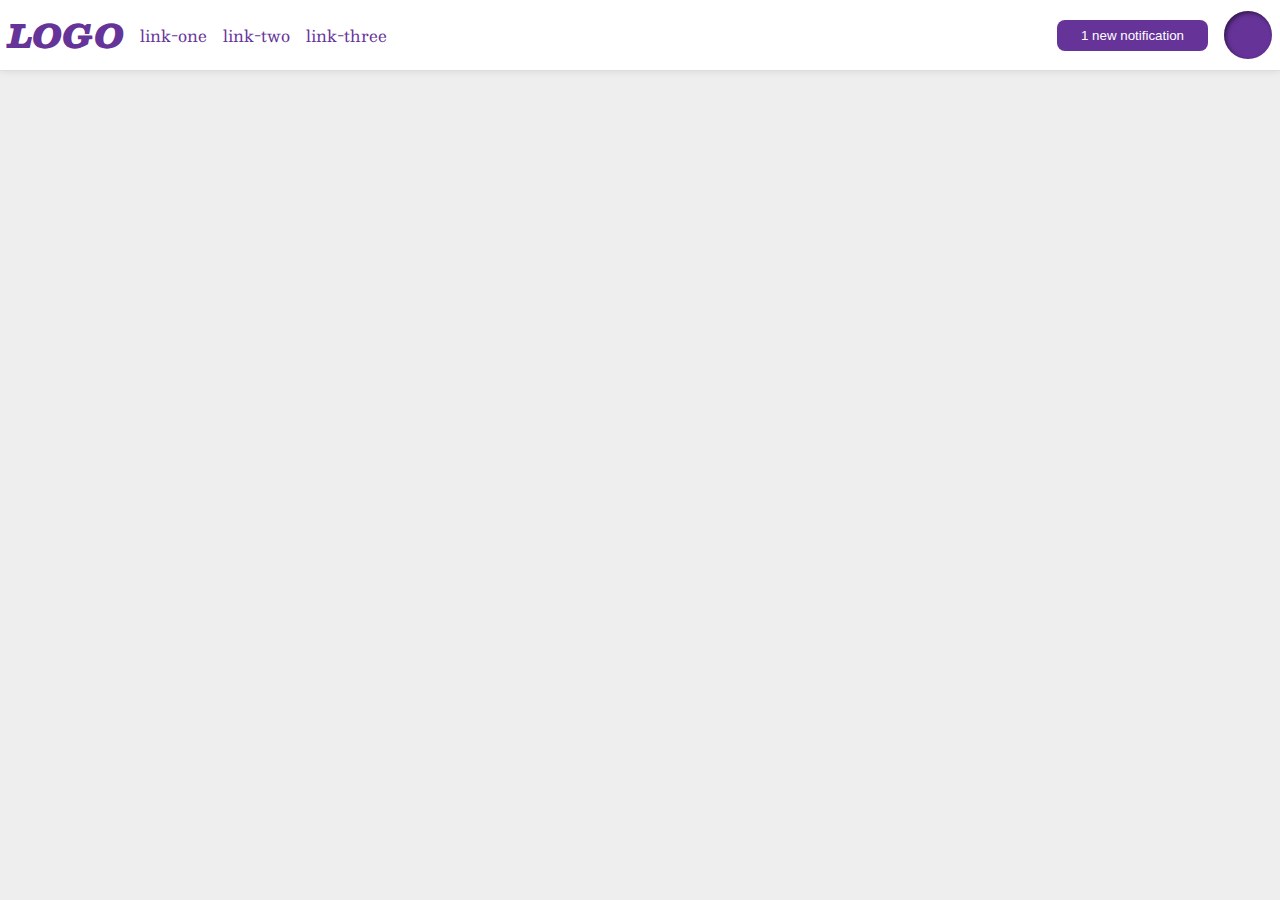
<file: flex/03-flex-header-2/index.html>
<!DOCTYPE html>
<html lang="en">
  <head>
    <meta charset="UTF-8">
    <meta http-equiv="X-UA-Compatible" content="IE=edge">
    <meta name="viewport" content="width=device-width, initial-scale=1.0">
    <title>Flex Header 2</title>
    <link rel="stylesheet" href="style.css">
  </head>
  <body>
    <div class="header">
      <div class="left">
        <div class="logo">
          LOGO
        </div>
        <ul class="links">
          <li><a href="google.com">link-one</a></li>
          <li><a href="google.com">link-two</a></li>
          <li><a href="google.com">link-three</a></li>
        </ul>
      </div>
      <div class="right">
        <button class="notifications">
          1 new notification
        </button>
        <div class="profile-image"></div>
      </div>
    </div>
  </body>
</html>
</file>
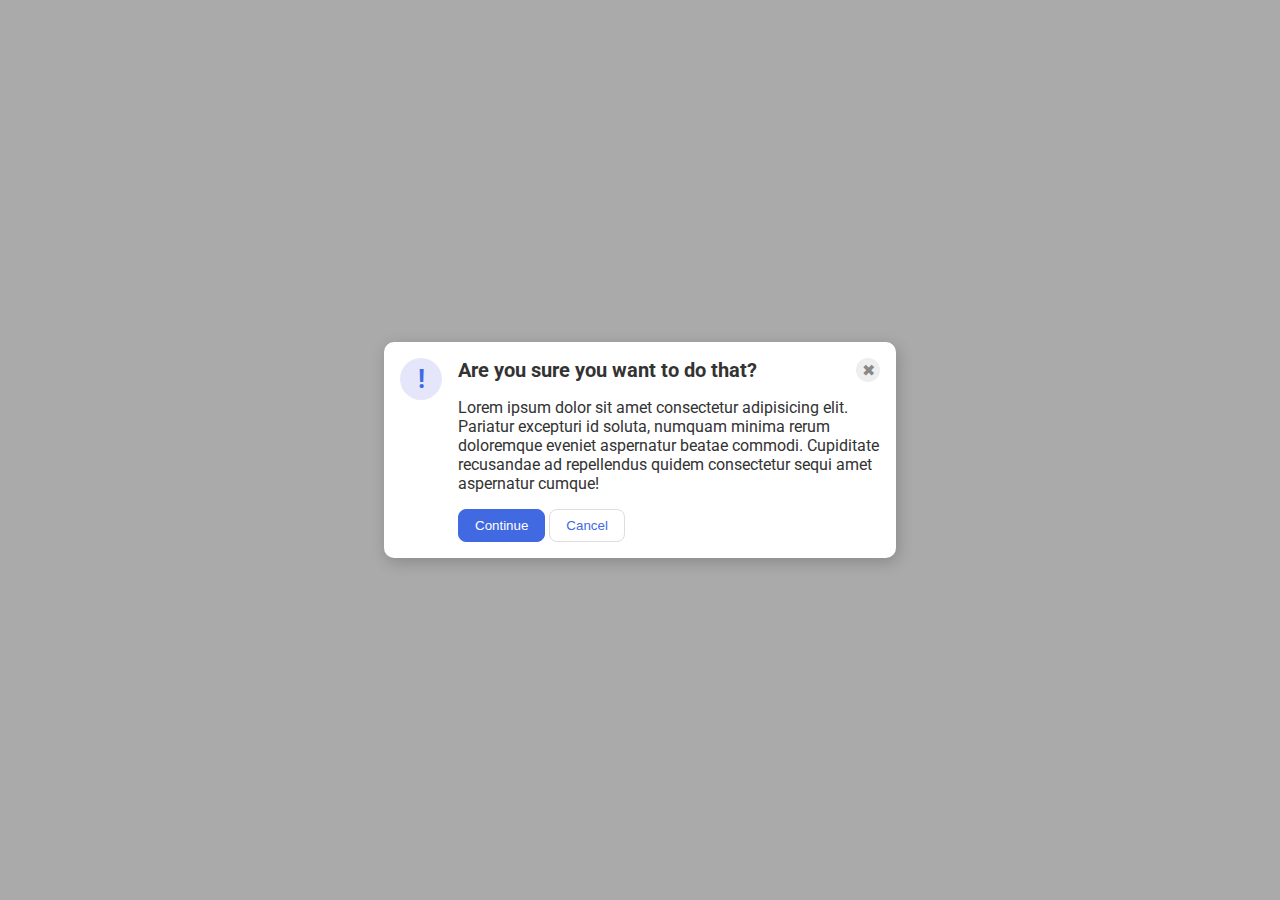
<file: flex/05-flex-modal/index.html>
<!DOCTYPE html>
<html lang="en">
  <head>
    <meta charset="UTF-8">
    <meta http-equiv="X-UA-Compatible" content="IE=edge">
    <meta name="viewport" content="width=device-width, initial-scale=1.0">
    <link rel="stylesheet" href="style.css">
    <title>Modal</title>
  </head>
  <body>
    <div class="modal">
      <div class="icon">!</div>
      <div class="body">
        <div class="info">
          <div class="header">Are you sure you want to do that?</div>
          <div class="close-button">✖</div>
        </div>
        <div class="text">Lorem ipsum dolor sit amet consectetur adipisicing elit. Pariatur excepturi id soluta, numquam minima rerum doloremque eveniet aspernatur beatae commodi. Cupiditate recusandae ad repellendus quidem consectetur sequi amet aspernatur cumque!</div>
        <div class="buttons">
          <button class="continue">Continue</button>
          <button class="cancel">Cancel</button>
        </div>
      </div>
    </div>
  </body>
</html>
</file>
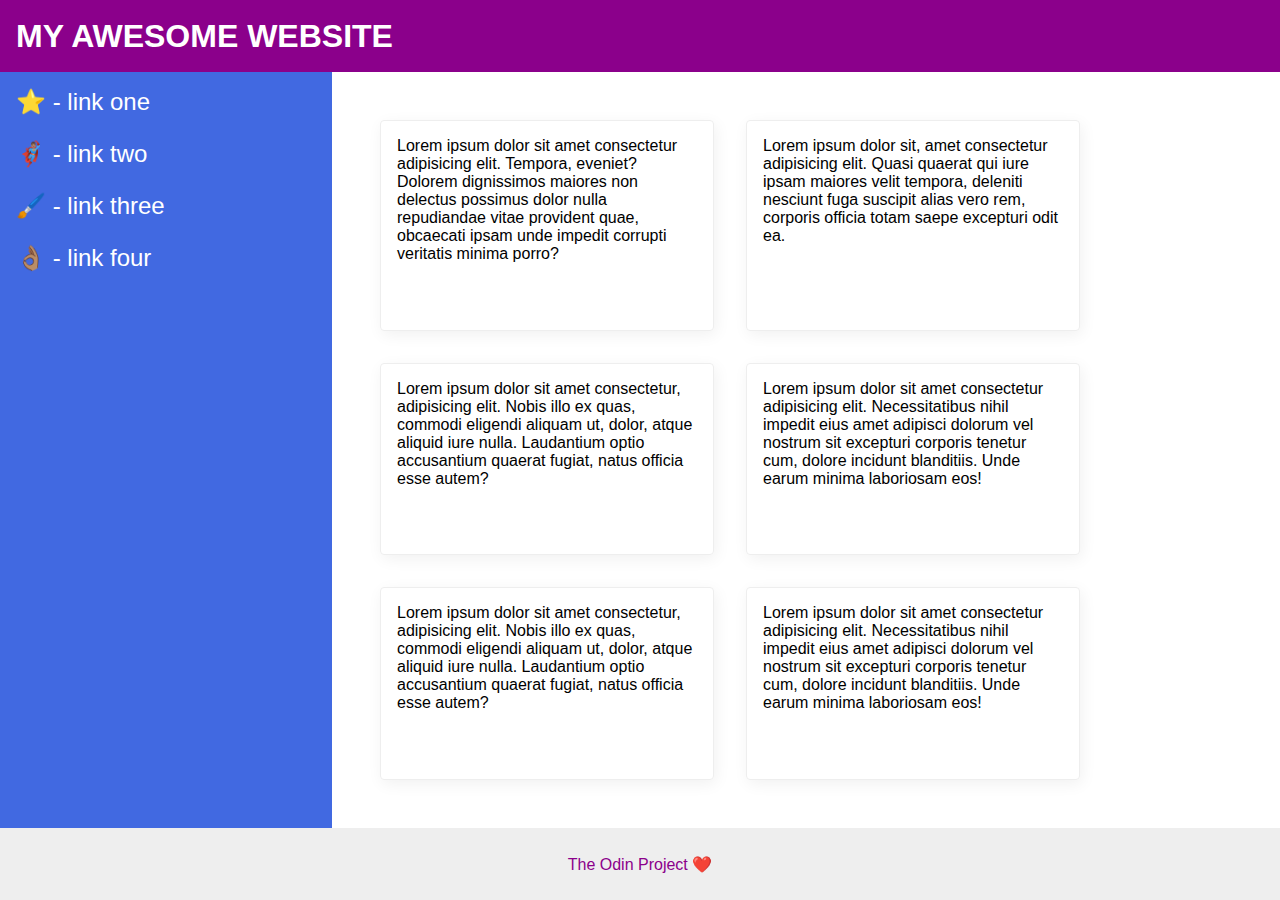
<file: flex/07-flex-layout-2/index.html>
<!DOCTYPE html>
<html lang="en">
  <head>
    <meta charset="UTF-8">
    <meta http-equiv="X-UA-Compatible" content="IE=edge">
    <meta name="viewport" content="width=device-width, initial-scale=1.0">
    <title>The Holy Grail</title>
    <link rel="stylesheet" href="style.css">
  </head>
  <body>
    <div class="header">
      MY AWESOME WEBSITE
    </div>
    
    <div class="content">
      <div class="sidebar">
        <ul>
          <li><a href="#">⭐ - link one</a></li>
          <li><a href="#">🦸🏽‍♂️ - link two</a></li>
          <li><a href="#">🖌️ - link three</a></li>
          <li><a href="#">👌🏽 - link four</a></li>
        </ul>
      </div>
      <div class="panel">
        <div class="card">Lorem ipsum dolor sit amet consectetur adipisicing elit. Tempora, eveniet? Dolorem dignissimos maiores non delectus possimus dolor nulla repudiandae vitae provident quae, obcaecati ipsam unde impedit corrupti veritatis minima porro?</div>
        <div class="card">Lorem ipsum dolor sit, amet consectetur adipisicing elit. Quasi quaerat qui iure ipsam maiores velit tempora, deleniti nesciunt fuga suscipit alias vero rem, corporis officia totam saepe excepturi odit ea.</div>
        <div class="card">Lorem ipsum dolor sit amet consectetur, adipisicing elit. Nobis illo ex quas, commodi eligendi aliquam ut, dolor, atque aliquid iure nulla. Laudantium optio accusantium quaerat fugiat, natus officia esse autem?</div>
        <div class="card">Lorem ipsum dolor sit amet consectetur adipisicing elit. Necessitatibus nihil impedit eius amet adipisci dolorum vel nostrum sit excepturi corporis tenetur cum, dolore incidunt blanditiis. Unde earum minima laboriosam eos!</div>
        <div class="card">Lorem ipsum dolor sit amet consectetur, adipisicing elit. Nobis illo ex quas, commodi eligendi aliquam ut, dolor, atque aliquid iure nulla. Laudantium optio accusantium quaerat fugiat, natus officia esse autem?</div>
        <div class="card">Lorem ipsum dolor sit amet consectetur adipisicing elit. Necessitatibus nihil impedit eius amet adipisci dolorum vel nostrum sit excepturi corporis tenetur cum, dolore incidunt blanditiis. Unde earum minima laboriosam eos!</div>
      </div>
    </div>

    <div class="footer">
      The Odin Project ❤️
    </div>
  </body>
</html>
</file>
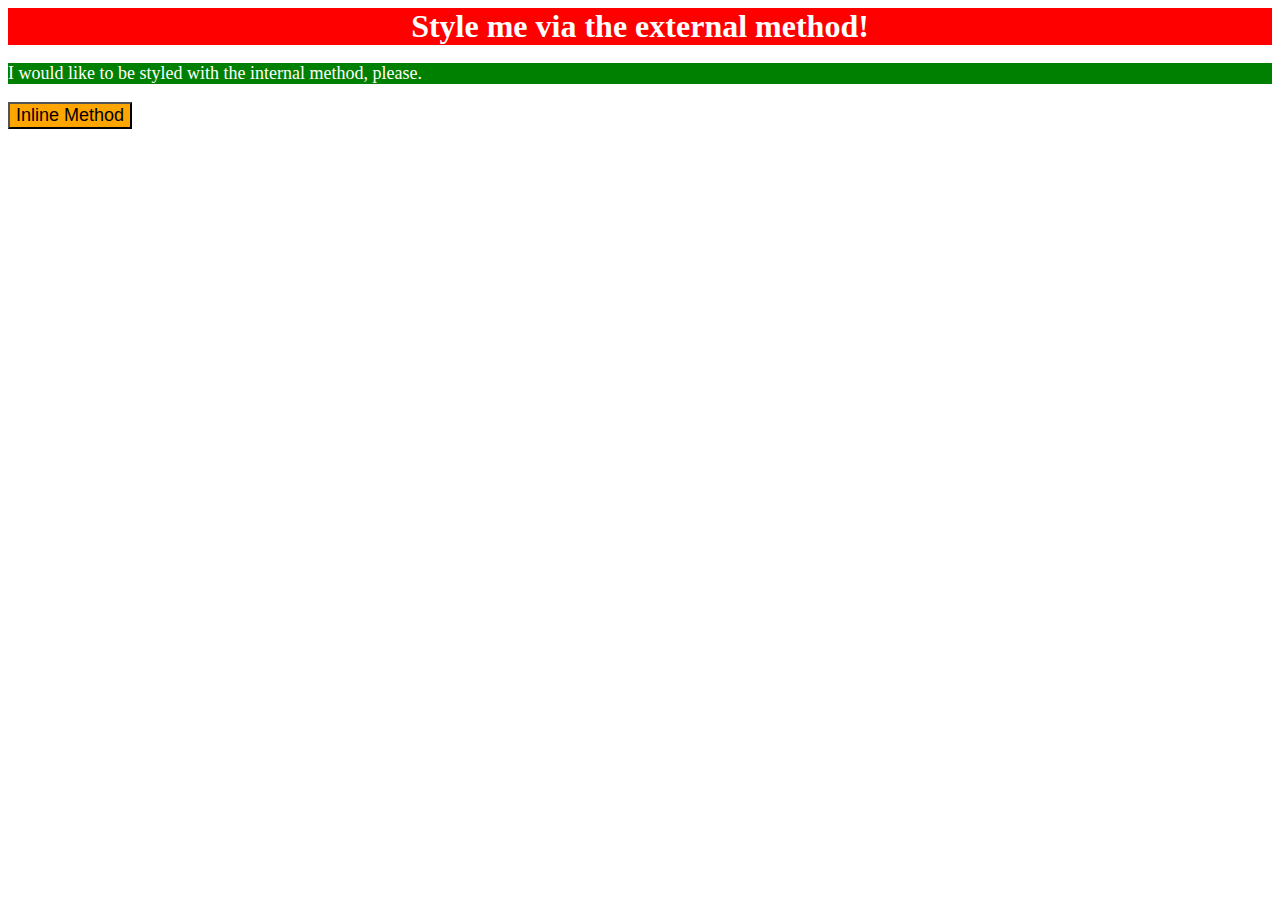
<file: foundations/01-css-methods/index.html>
<!DOCTYPE html>
<html lang="en">
  <head>
    <meta charset="UTF-8">
    <meta http-equiv="X-UA-Compatible" content="IE=edge">
    <meta name="viewport" content="width=device-width, initial-scale=1.0">
    <link rel="stylesheet" href="./style.css">
    <title>Methods for Adding CSS</title>

    <style>
      p {
        background-color: green;
        color: white;
        font-size: 18px;
      }
    </style>
  </head>
  <body>
    <div>Style me via the external method!</div>
    <p>I would like to be styled with the internal method, please.</p>
    <button style="background-color: orange; font-size: 18px;">Inline Method</button>
  </body>
</html>
</file>
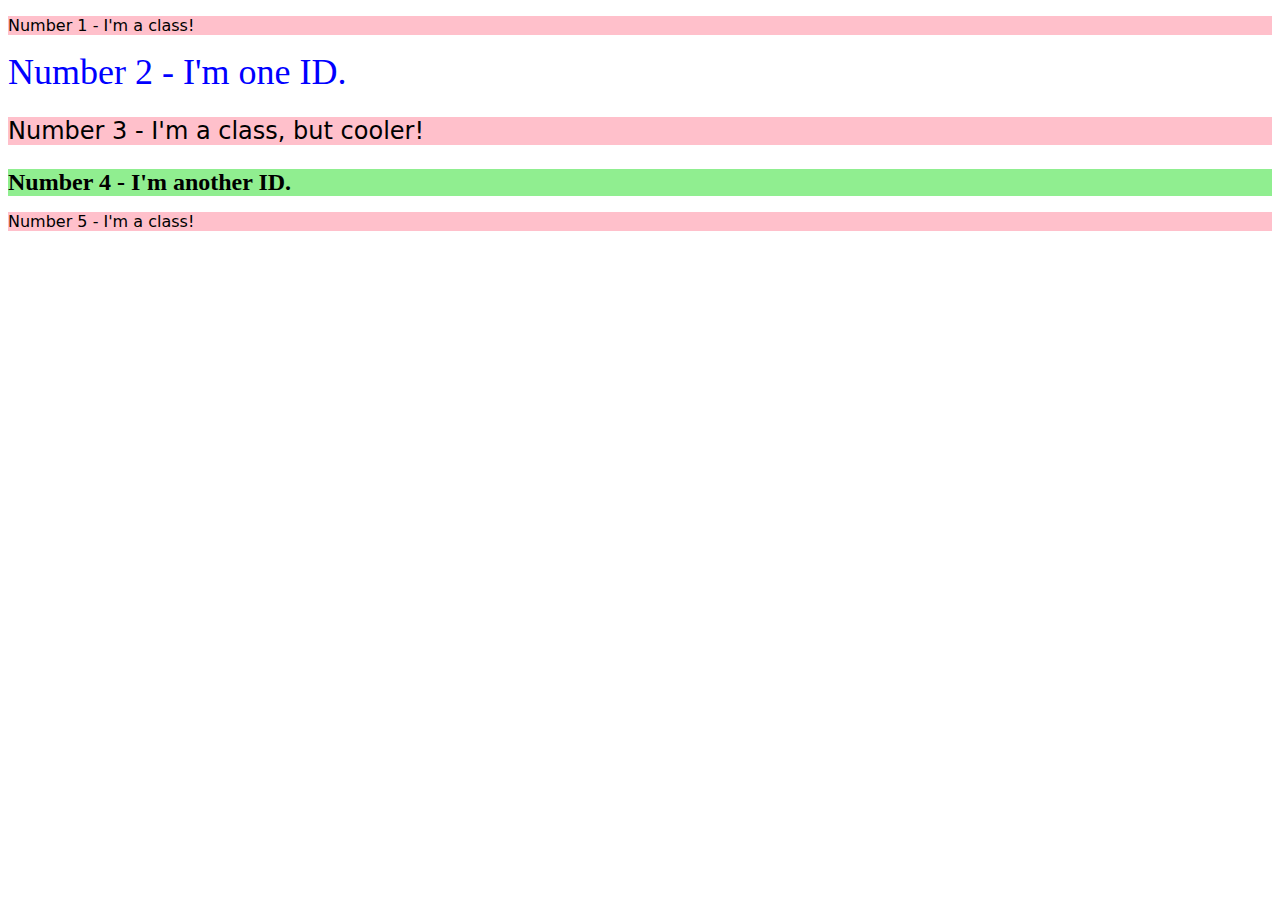
<file: foundations/02-class-id-selectors/index.html>
<!DOCTYPE html>
<html lang="en">
  <head>
    <meta charset="UTF-8">
    <meta http-equiv="X-UA-Compatible" content="IE=edge">
    <meta name="viewport" content="width=device-width, initial-scale=1.0">
    <title>Class and ID Selectors</title>
    <link rel="stylesheet" href="style.css">
  </head>
  <body>
    <p class="odd">Number 1 - I'm a class!</p>
    <div id="two">Number 2 - I'm one ID.</div>
    <p class="odd twentyfour">Number 3 - I'm a class, but cooler!</p>
    <div class="twentyfour" id="four">Number 4 - I'm another ID.</div>
    <p class="odd">Number 5 - I'm a class!</p>
  </body>
</html>
</file>
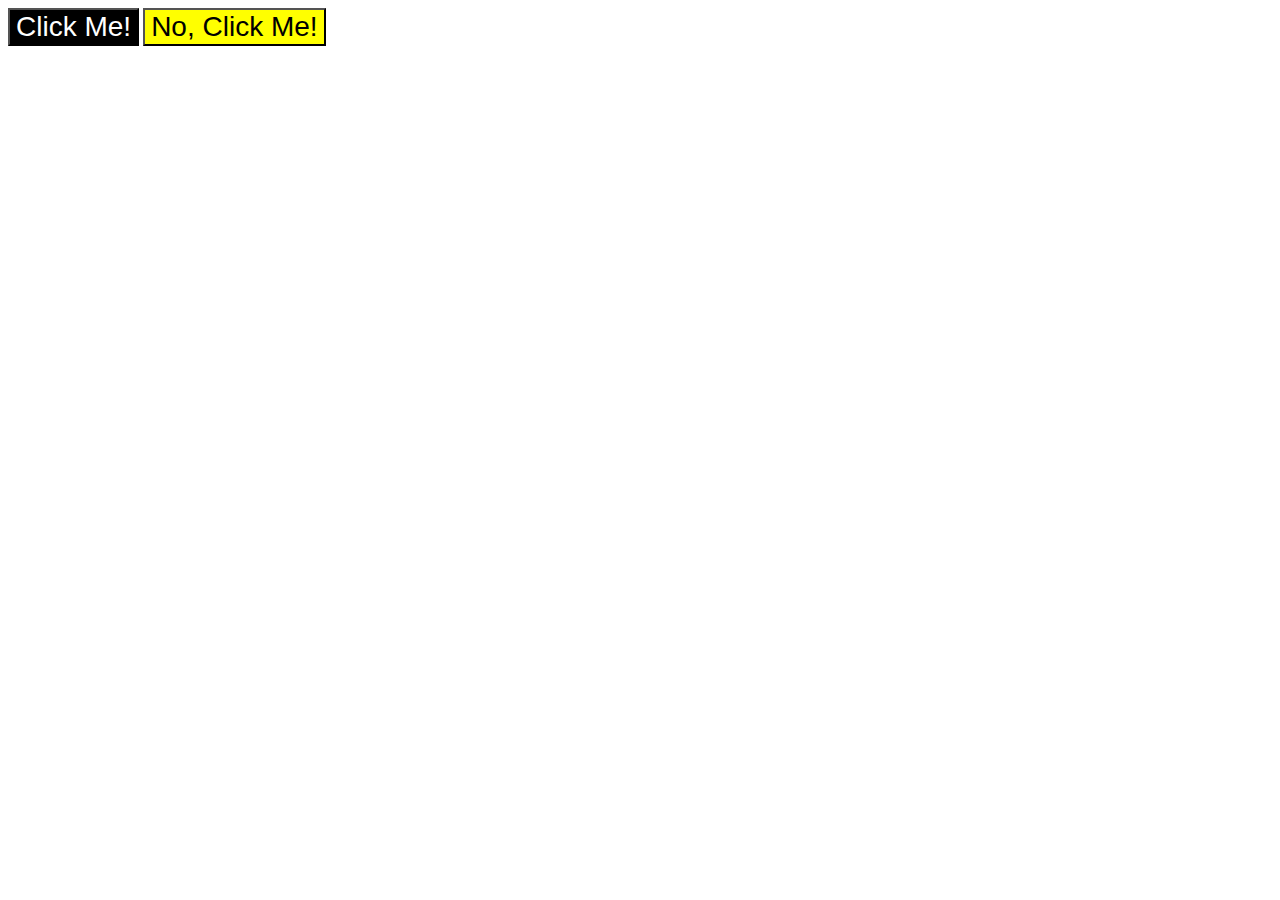
<file: foundations/03-grouping-selectors/index.html>
<!DOCTYPE html>
<html lang="en">
  <head>
    <meta charset="UTF-8">
    <meta http-equiv="X-UA-Compatible" content="IE=edge">
    <meta name="viewport" content="width=device-width, initial-scale=1.0">
    <title>Grouping Selectors</title>
    <link rel="stylesheet" href="style.css">
  </head>
  <body>
    <button id="first">Click Me!</button>
    <button id="second">No, Click Me!</button>
  </body>
</html>
</file>
<file: flex/03-flex-header-2/style.css>
/* this is some magical font-importing.  
you'll learn about it later. */
@import url('https://fonts.googleapis.com/css2?family=Besley:ital,wght@0,400;1,900&display=swap');

body {
  margin: 0;
  background: #eee;
  font-family: Besley, serif;
}

.header {
  background: white;
  border-bottom: 1px solid #ddd;
  box-shadow: 0 0 8px rgba(0,0,0,.1);
  display: flex;
  padding: 8px;
  justify-content: space-between;
}

.left, .right {
  display: flex;
  align-items: center;
  gap: 16px;
}

.profile-image {
  background: rebeccapurple;
  box-shadow: inset 2px 2px 4px rgba(0,0,0,.5);
  border-radius: 50%;
  width: 48px;
  height: 48px;
}

.logo {
  color: rebeccapurple;
  font-size: 32px;
  font-weight: 900;
  font-style: italic;
}

button {
  border: none;
  border-radius: 8px;
  background: rebeccapurple;
  color: white;
  padding: 8px 24px;
}

a {
  /* this removes the line under our links */
  text-decoration: none;
  color: rebeccapurple;
}

ul {
  list-style-type: none;
  display: flex;
  gap: 16px;
  margin: 0;
  padding: 0;
}
</file>
<file: flex/05-flex-modal/style.css>
@import url('https://fonts.googleapis.com/css2?family=Roboto:wght@400;700&display=swap');

html, body {
  height: 100%;
}

body {
  font-family: Roboto, sans-serif;
  margin: 0;
  background: #aaa;
  color: #333;
  /* I'll give you this one for free lol */
  display: flex;
  align-items: center;
  justify-content: center;
}

.modal {
  background: white;
  width: 480px;
  border-radius: 10px;
  box-shadow: 2px 4px 16px rgba(0,0,0,.2);
  padding: 16px;
  display: flex;
  gap: 16px
}

.body {
  display: flex;
  flex-direction: column;
  gap: 16px;
}

.info {
  display: flex;
  justify-content: space-between;
}

.header {
  font-weight: bold;
  font-size: 20px;
}

.icon {
  color: royalblue;
  font-size: 26px;
  font-weight: 700;
  background: lavender;
  width: 42px;
  height: 42px;
  border-radius: 50%;
  display: flex;
  align-items: center;
  justify-content: center;
  flex-shrink: 0;
}

.close-button {
  background: #eee;
  border-radius: 50%;
  color: #888;
  font-weight: 400;
  font-size: 16px;
  height: 24px;
  width: 24px;
  display: flex;
  align-items: center;
  justify-content: center;
}

button {
  padding: 8px 16px;
  border-radius: 8px;
}

button.continue {
  background: royalblue;
  border: 1px solid royalblue;
  color: white;
}

button.cancel {
  background: white;
  border: 1px solid #ddd;
  color: royalblue;
}
</file>
<file: flex/07-flex-layout-2/style.css>
body {
  font-family: -apple-system, BlinkMacSystemFont, 'Segoe UI', Roboto, Oxygen, Ubuntu, Cantarell, 'Open Sans', 'Helvetica Neue', sans-serif;
  margin: 0;
  min-height: 100vh;
  display: flex;
  flex-direction: column;
}

.header {
  display: flex;
  height: 72px;
  background: darkmagenta;
  color: white;
  font-size: 32px;
  font-weight: 900;
  padding: 0 16px;
  align-items: center;
}

.footer {
  display: flex;
  height: 72px;
  background: #eee;
  color: darkmagenta;
  justify-content: center;
  align-items: center;
}

.content {
  flex: 1;
  display: flex;
}

.sidebar {
  width: 300px;
  flex: 1 0 auto;
  background: royalblue;
  font-size: 24px;
  padding: 16px;
}

.panel {
  display: flex;
  flex-wrap: wrap;
  padding: 32px;
}

.card {
  border: 1px solid #eee;
  box-shadow: 2px 4px 16px rgba(0,0,0,.06);
  border-radius: 4px;
  flex: 0 0 300px;
  padding: 16px;
  margin: 16px
}

ul {
  list-style-type: none;
  margin: 0;
  padding: 0;
}

li {
  margin-bottom: 24px;
}

a {
  text-decoration: none;
  color: white;
}
</file>
<file: foundations/01-css-methods/style.css>
div {
    background-color: red;
    color: white;
    font-size: 32px;
    text-align: center;
    font-weight: bold;
}
</file>
<file: foundations/02-class-id-selectors/style.css>
.odd {
    background-color: pink;
    font-family: "Verdana", "DejaVu Sans", sans-serif;
}

#two {
    color: blue;
    font-size: 36px;
}

.twentyfour {
    font-size: 24px;
}

#four {
    background-color: lightgreen;
    font-weight: bold;
}
</file>
<file: foundations/03-grouping-selectors/style.css>
#first, #second {
    font-size: 28px;
    font-family: Helvetica, "Times New Roman", sans-serif;
}

#first {
    background-color: black;
    color: white;
}

#second {
    background-color: yellow;
}
</file>
